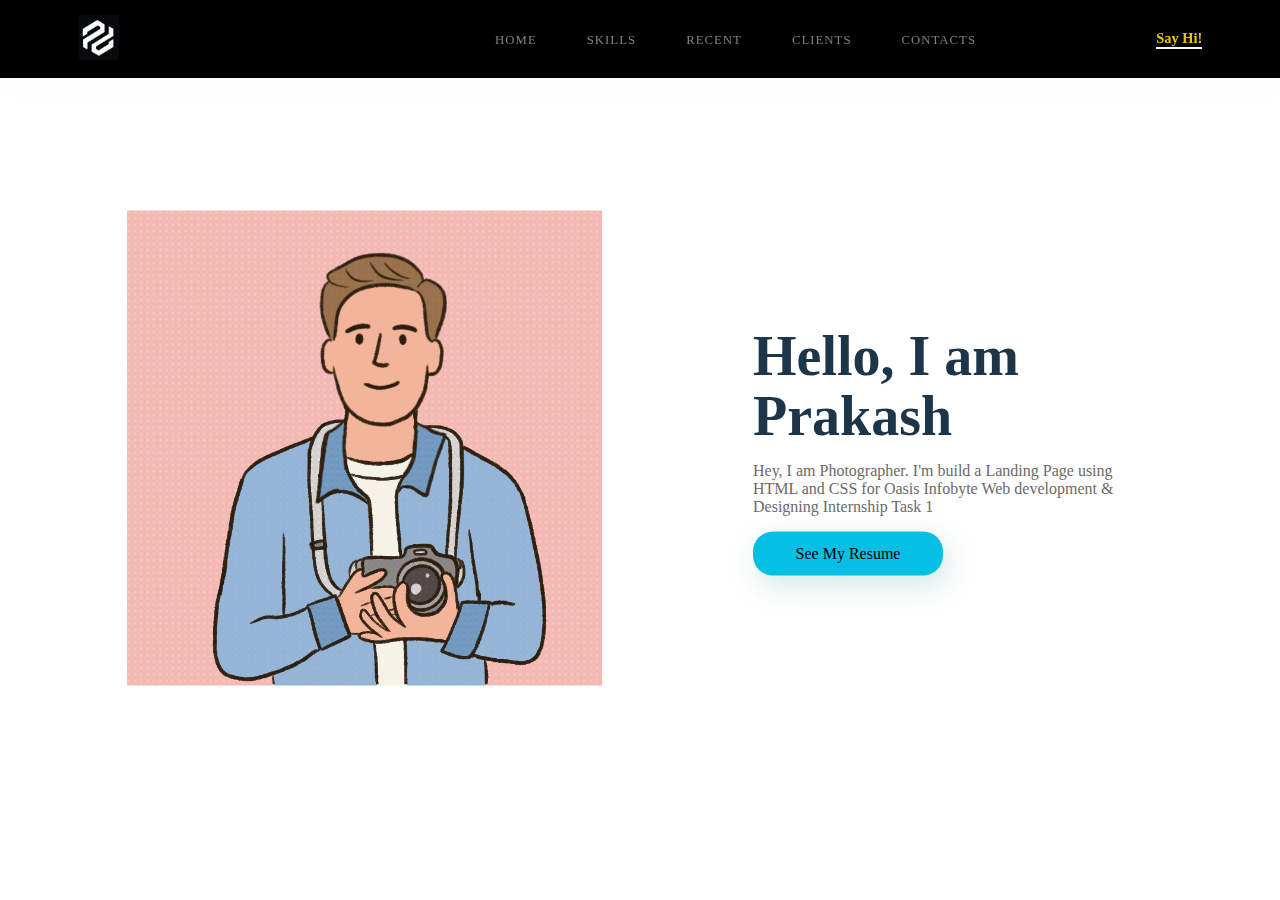
<file: task 1 landing page/index.html>
<!DOCTYPE html>
<html>
	<head>
		<meta charset="utf-8">
		<title>Landing Page</title>
		<link href="style.css" rel="stylesheet" type="text/css" />
	</head>

	<body>
		<section id="main">
			<nav>
				<a href="#" class="logo">
					<img src="Logo.jpg" alt="The Logo of OK PHOTOGRAPHY ">
				</a>

				<span class="menu-space"></span>				

				<ul class="menu">
					<li><a href="#">Home</a></li>
					<li><a href="#">Skills</a></li>
					<li><a href="#">Recent</a></li>
					<li><a href="#">Clients</a></li>
					<li><a href="#">Contacts</a></li>
				</ul>
				<a href="#" class="hey"><strong>Say Hi!</strong></a>
			</nav>
		</section>

		<div class="Content">
			<div class="image">
				<img src="photo 1.gif" alt="ROY PHOTOGRAPHY">
			</div>
			<div class="main-text">
				<h1>Hello, I am Prakash</h1>
				<p>Hey, I am Photographer. I'm build a Landing Page using HTML and CSS for Oasis Infobyte Web development & Designing Internship Task 1  </p>
				<a href="#" class="resume-btn">See My Resume</a>
			</div>
		</div>
	</body>
</html>
</file>
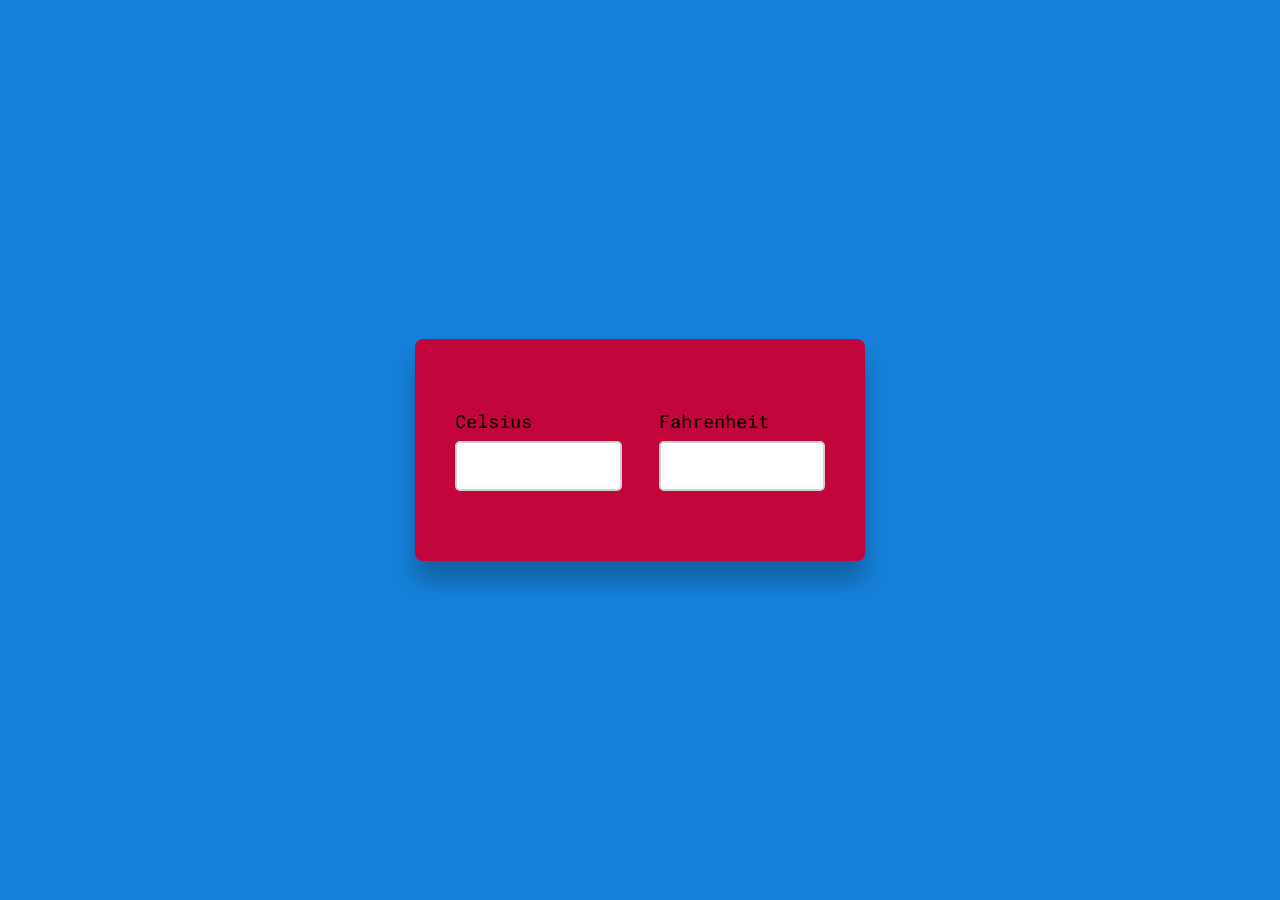
<file: task3/index.html>
<!DOCTYPE html>
<html lang="en">
  <head>
    <meta charset="UTF-8" />
    <meta http-equiv="X-UA-Compatible" content="IE=edge" />
    <meta name="viewport" content="width=device-width, initial-scale=1.0" />
    <title>Celsius to Fahrenheit</title>
    <link rel="stylesheet" href="styles.css" />
  </head>
  <body>
    <div class="container">
      <div class="cf">
        <label for="celsius">Celsius</label>
        <input type="number" id="celsius" />
      </div>
      <div class="cf">
        <label for="celsius">Fahrenheit</label>
        <input type="number" id="fahrenheit" />
      </div>
    </div>
    <script src="script.js"></script>
  </body>
</html>
</file>
<file: task 1 landing page/style.css>
* {
	box-sizing:border-box;
}

body {
	margin:0px;
	padding:0px;
	font:poppins;
}

#main {
	width:100%;
	height:100vh;
	position:relative;
	
}

nav {
	display:flex;
	justify-content:space-around;
	align-items:center;
	position:fixed;
	top:0;
	left:0;
	width:100%;
	background-color:rgb(0, 0, 0);
	box-shadow:5px 10px 30px rgba(0, 0, 0, 0.02);
	z-index:1;
}

.logo img {
	height:45px;
}

.menu {
	list-style:none;
	display:flex;
}

.menu li a {
	height:40px;
	line-height:43px;
	margin:3px;
	padding:0px 22px;
	display:flex;
	font-size:0.8em;
	text-transform:uppercase;
	font-weight:500;
	letter-spacing:1px;
	color:grey;
}

a {
	text-decoration:none;
}

.hey {
	color:#e8c709;
	font-weight:500;
	font-size:0.9em;
	border-bottom:2px solid #f9f9f9;
}

.image {
	width:500px;
	heigth:500px;
}

.image img {
	width:95%;
	height:100%;
	object-fit:contain;
}

.Content {
	display:flex;
	width:90%;
	justify-content:space-around;
	align-items:center;
	position:absolute;
	left:50%;
	top:50%;
	transform:translate(-50%, -50%);
}

.main-text {
	width: 400px;
}

.main-text h1 {
	font-size:3.5em;
	color:#1c3548;
	margin:0px 0px 10px 0px;
	line-height:60px;
}

.main-text p {
	color:rgb(109, 104, 104);
}

.resume-btn {
	width:190px;
	height:44px;
	display:flex;
	justify-content:center;
	align-items:center;
	color:rgb(0, 0, 0);
	background-color:#06bfe4;
	border-radius:20px;
	box-shadow:5px 10px 30px rgba(24, 139, 119, 0.2);
}

.resume-btn:hover {
	background-color:#09d1e7;
	transition:all ease 0.2s;
}

.menu li a:hover {
	background-color:#070202;
	color:white;
	box-shadow:5px 10px 30px rgba(24, 139, 119, 0.2);
	transition:all ease 0.2s;
}
</file>
<file: task3/styles.css>
@import url('https://fonts.googleapis.com/css2?family=Roboto+Mono:wght@500&display=swap');

* {
  margin: 0;
  padding: 0;
  box-sizing: border-box;
  font-family: 'Roboto Mono';
  font-size: 18px;
}

body {
  height: 100vh;
  background-color: #1581da;
  display: flex;
  align-items: center;
  justify-content: center;
}

.container {
  width: 450px;
  background-color: rgba(194, 5, 59, 0.999);
  padding: 70px 40px;
  box-shadow: 0 20px 25px rgba(1, 1, 1, 0.25);
  border-radius: 8px;
  display: flex;
  justify-content: space-between;
}

.cf {
  width: 45%;
}

input {
  width: 100%;
  height: 50px;
  border-radius: 5px;
  border: 2px solid #d2d2d2;
  outline: none;
  margin-top: 8px;
  padding: 0 10px;
}

input:focus {
  border-color: #000000;
}
</file>
